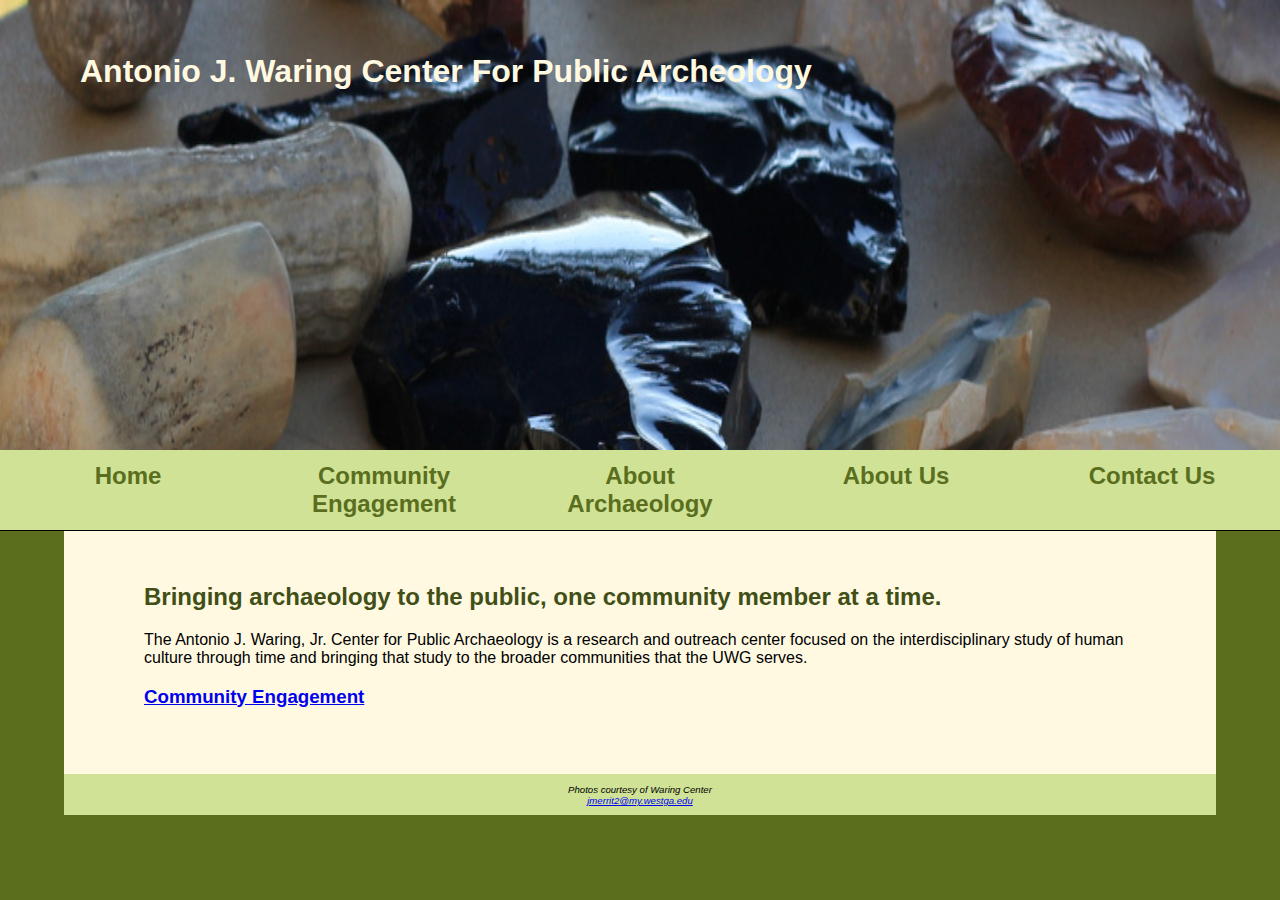
<file: index.html>
<!DOCTYPE html>
<head>
    <title>Antonio J. Waring Center For Public Archaeology</title>
    <link rel="stylesheet" href="waring.css">
    <meta name="viewport" content="width=device-width, initial-scale=1.0">
    <meta name="description content="The purpose of this website is to be a webpage for the Waring Center for Public Archaeology specifically focused on communicating opportunities for community engagement and outreach to educators and event organizers.">
</head>
<body>
    <header><h1><a href="index.html">Antonio J. Waring Center For Public Archeology</a></h1></header>
        <nav>
            <ul>
                <li><a href="index.html">Home</a></li>
                <li><a href="engagement.html">Community Engagement</a></li>
                <li><a href="about_archaeology.html">About Archaeology</a></li>
                <li><a href="about.html">About Us</a></li>
                <li><a href="contact.html">Contact Us</a></li>
            </ul>
        </nav>
    <div id="wrapper">
        <main>
            <h2>Bringing archaeology to the public, one community member at a time.</h2>
            <p>The Antonio J. Waring, Jr. Center for Public Archaeology is a research and outreach center focused on the interdisciplinary study of human culture through time and bringing that study to the broader communities that the UWG serves.</p>
            <h3><a href="engagement.html">Community Engagement</a></h3>
        </main>
        <footer>
            Photos courtesy of Waring Center<br>
            <a href="mailto:jmerrit2@my.westga.edu">jmerrit2@my.westga.edu</a>
        </footer>
    </div>
</body>

</html>
</file>
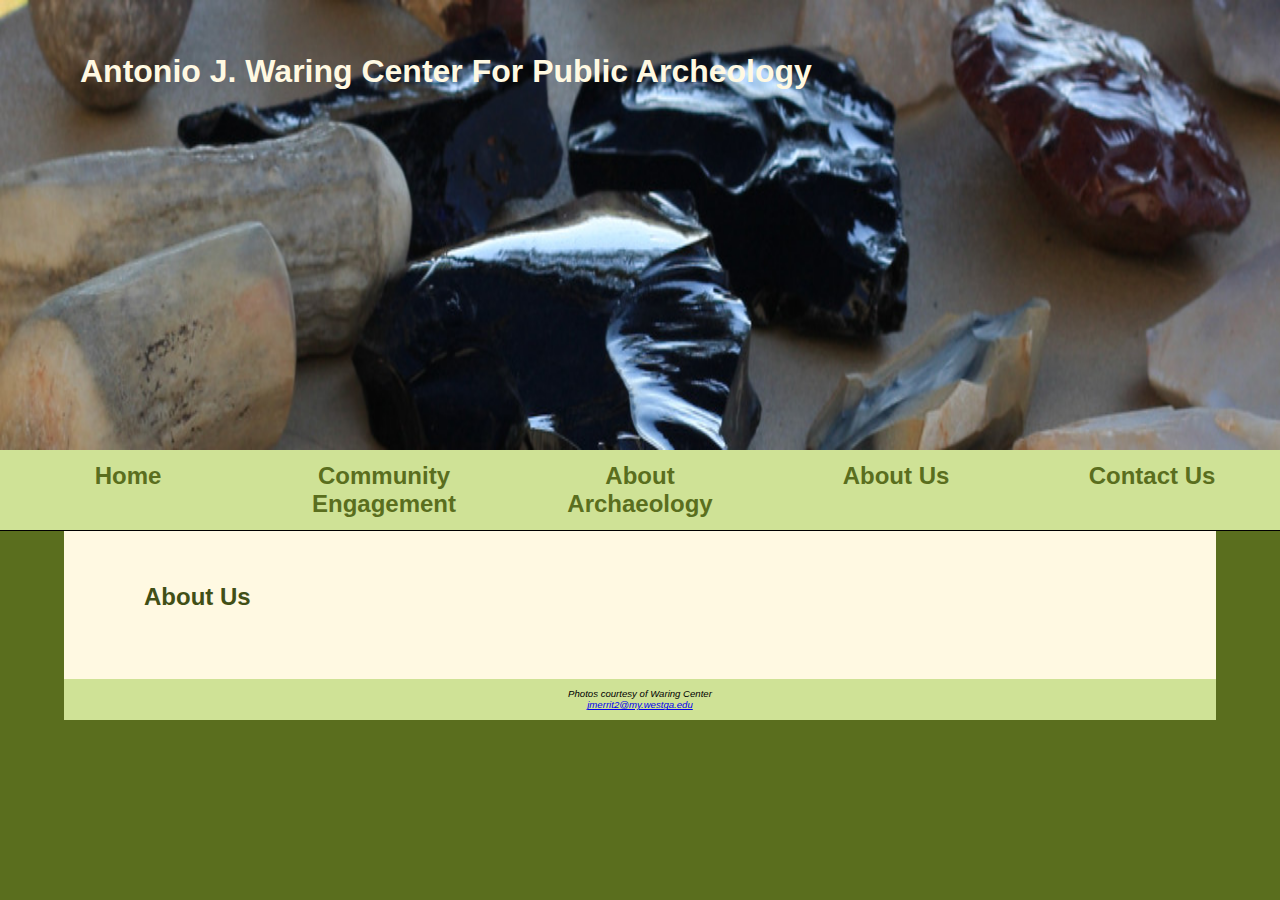
<file: about.html>
<!DOCTYPE html>
<head>
    <title>Antonio J. Waring Center For Public Archaeology</title>
    <link rel="stylesheet" href="waring.css">
    <meta name="viewport" content="width=device-width, initial-scale=1.0">
</head>
<body>
    <header><h1><a href="index.html">Antonio J. Waring Center For Public Archeology</a></h1></header>
    <nav>
        <ul>
            <li><a href="index.html">Home</a></li>
            <li><a href="engagement.html">Community Engagement</a></li>
            <li><a href="about_archaeology.html">About Archaeology</a></li>
            <li><a href="about.html">About Us</a></li>
            <li><a href="contact.html">Contact Us</a></li>
        </ul>
    </nav>
    <div id="wrapper">
        <main>
            <h2>About Us</h2>
        </main>
        <footer>
            Photos courtesy of Waring Center<br>
            <a href="mailto:jmerrit2@my.westga.edu">jmerrit2@my.westga.edu</a>
        </footer>
    </div>
</body>
</html>
</file>
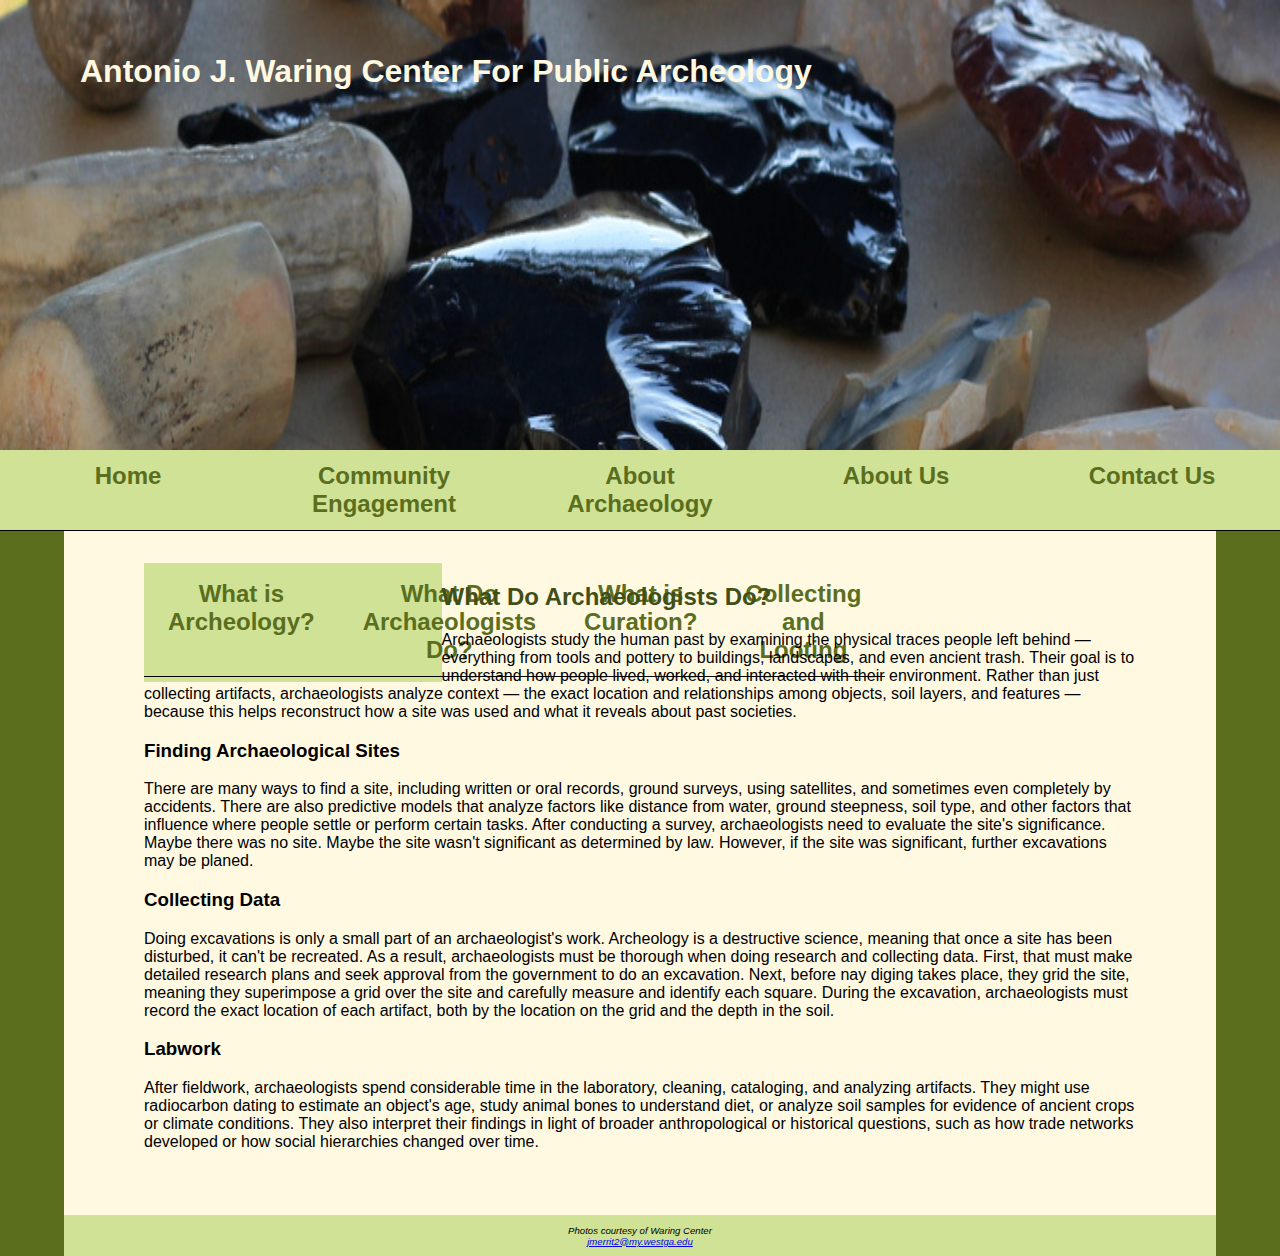
<file: about_archaeologists.html>
<!DOCTYPE html>
<head>
    <title>Antonio J. Waring Center For Public Archaeology</title>
    <link rel="stylesheet" href="waring.css">
    <meta name="viewport" content="width=device-width, initial-scale=1.0">
</head>
<body>
    <header><h1><a href="index.html">Antonio J. Waring Center For Public Archeology</a></h1></header>
    <nav>
        <ul>
            <li><a href="index.html">Home</a></li>
            <li><a href="engagement.html">Community Engagement</a></li>
            <li><a href="about_archaeology.html">About Archaeology</a></li>
            <li><a href="about.html">About Us</a></li>
            <li><a href="contact.html">Contact Us</a></li>
        </ul>
    </nav>
    <div id="wrapper">
        <main>
            <div class="sidenav">
                <nav>
                    <ul>
                        <li><a href="about_archaeology.html">What is Archeology?</a></li>
                        <li><a href="about_archaeologists.html">What Do Archaeologists Do?</a></li>
                        <li><a href="about_curation.html">What is Curation?</a></li>
                        <li><a href="about_looting.html">Collecting and Looting</a></li>
                    </ul>
                </nav>
            </div>
            <h2>What Do Archaeologists Do?</h2>
            <p>Archaeologists study the human past by examining the physical traces people left behind — everything from tools and pottery to buildings, landscapes, and even ancient trash. Their goal is to understand how people lived, worked, and interacted with their environment. Rather than just collecting artifacts, archaeologists analyze context — the exact location and relationships among objects, soil layers, and features — because this helps reconstruct how a site was used and what it reveals about past societies.</p>
            <h3>Finding Archaeological Sites</h3>
            <p>There are many ways to find a site, including written or oral records, ground surveys, using satellites, and sometimes even completely by accidents. There are also predictive models that analyze factors like distance from water, ground steepness, soil type, and other factors that influence where people settle or perform certain tasks. After conducting a survey, archaeologists need to evaluate the site's significance. Maybe there was no site. Maybe the site wasn't significant as determined by law. However, if the site was significant, further excavations may be planed.</p>
            <h3>Collecting Data</h3>
            <p>Doing excavations is only a small part of an archaeologist's work. Archeology is a destructive science, meaning that once a site has been disturbed, it can't be recreated. As a result, archaeologists must be thorough when doing research and collecting data. First, that must make detailed research plans and seek approval from the government to do an excavation. Next, before nay diging takes place, they grid the site, meaning they superimpose a grid over the site and carefully measure and identify each square. During the excavation, archaeologists must record the exact location of each artifact, both by the location on the grid and the depth in the soil.</p>
            <h3>Labwork</h3>
            <p>After fieldwork, archaeologists spend considerable time in the laboratory, cleaning, cataloging, and analyzing artifacts. They might use radiocarbon dating to estimate an object's age, study animal bones to understand diet, or analyze soil samples for evidence of ancient crops or climate conditions. They also interpret their findings in light of broader anthropological or historical questions, such as how trade networks developed or how social hierarchies changed over time.</p> 
        </main>
        <footer>
            Photos courtesy of Waring Center<br>
            <a href="mailto:jmerrit2@my.westga.edu">jmerrit2@my.westga.edu</a>
        </footer>
    </div>
</body>
</html>
</file>
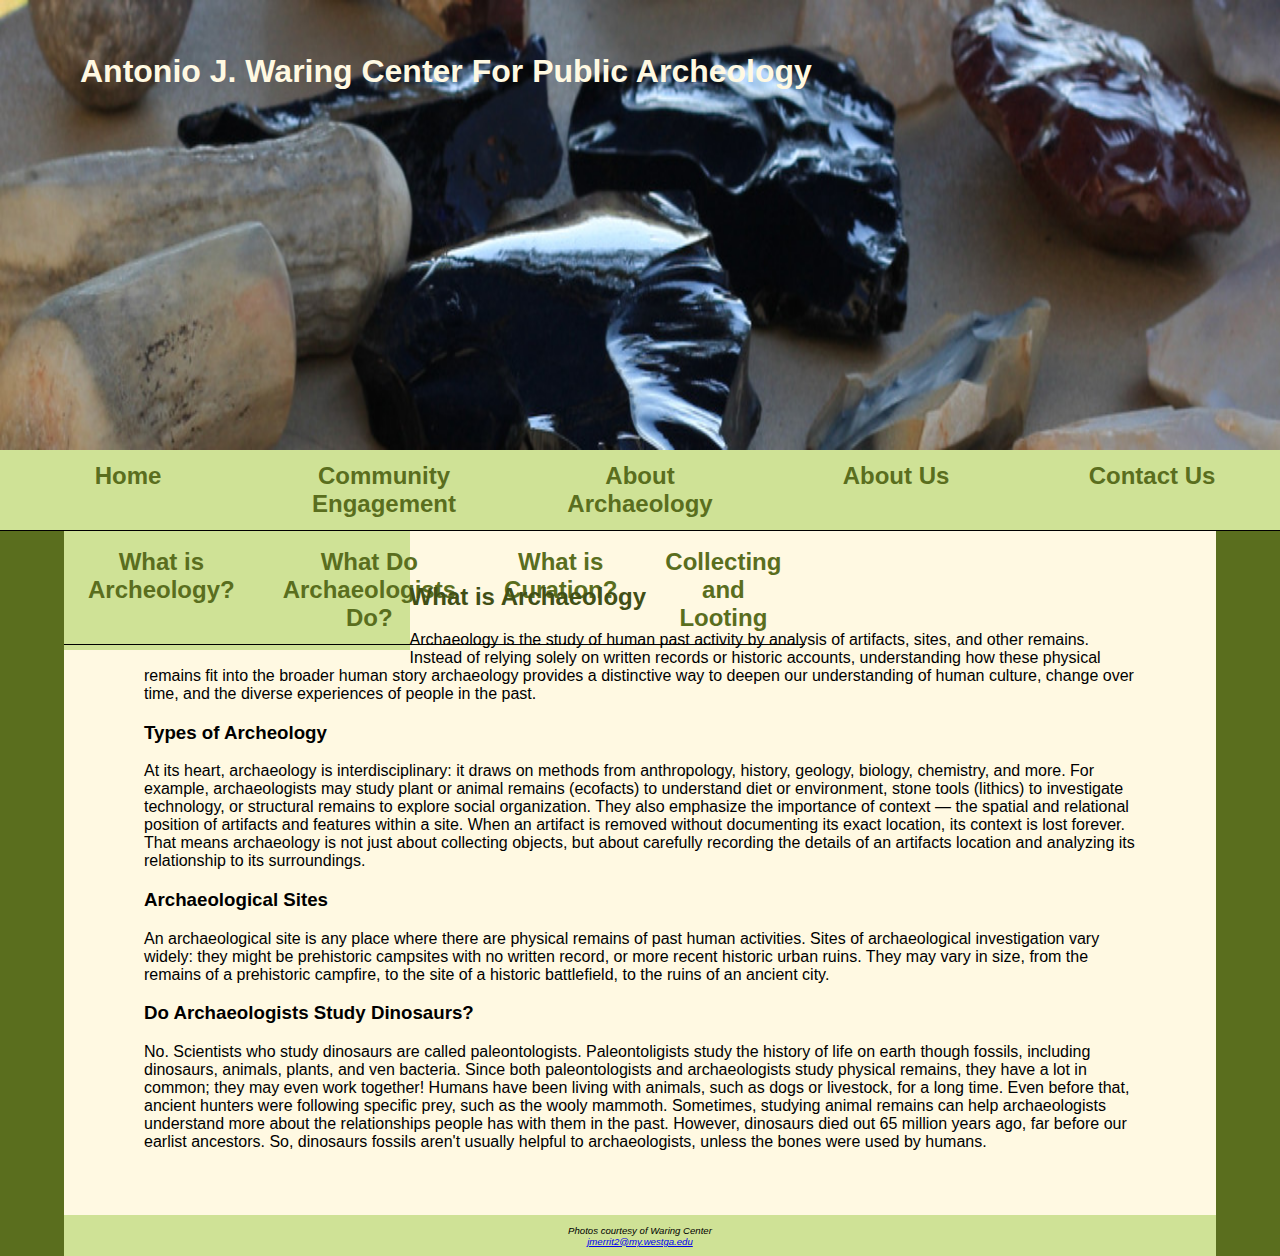
<file: about_archaeology.html>
<!DOCTYPE html>
<head>
    <title>Antonio J. Waring Center For Public Archaeology</title>
    <link rel="stylesheet" href="waring.css">
    <meta name="viewport" content="width=device-width, initial-scale=1.0">
</head>
<body>
    <header><h1><a href="index.html">Antonio J. Waring Center For Public Archeology</a></h1></header>
    <nav>
        <ul>
            <li><a href="index.html">Home</a></li>
            <li><a href="engagement.html">Community Engagement</a></li>
            <li><a href="about_archaeology.html">About Archaeology</a></li>
            <li><a href="about.html">About Us</a></li>
            <li><a href="contact.html">Contact Us</a></li>
        </ul>
    </nav>
    <div id="wrapper">
        <div class="sidenav">
            <nav>
                <ul>
                    <li><a href="about_archaeology.html">What is Archeology?</a></li>
                    <li><a href="about_archaeologists.html">What Do Archaeologists Do?</a></li>
                    <li><a href="about_curation.html">What is Curation?</a></li>
                    <li><a href="about_looting.html">Collecting and Looting</a></li>
                </ul>
            </nav>
        </div>
        <main>
            <h2>What is Archaeology</h2>
            <p>Archaeology is the study of human past activity by analysis of artifacts, sites, and other remains. Instead of relying solely on written records or historic accounts, understanding how these physical remains fit into the broader human story archaeology provides a distinctive way to deepen our understanding of human culture, change over time, and the diverse experiences of people in the past.</p>
            <h3>Types of Archeology</h3>
            <p>At its heart, archaeology is interdisciplinary: it draws on methods from anthropology, history, geology, biology, chemistry, and more. For example, archaeologists may study plant or animal remains (ecofacts) to understand diet or environment, stone tools (lithics) to investigate technology, or structural remains to explore social organization. They also emphasize the importance of context — the spatial and relational position of artifacts and features within a site. When an artifact is removed without documenting its exact location, its context is lost forever. That means archaeology is not just about collecting objects, but about carefully recording the details of an artifacts location and analyzing its relationship to its surroundings.</p>
            <h3>Archaeological Sites</h3>
            <p>An archaeological site is any place where there are physical remains of past human activities. Sites of archaeological investigation vary widely: they might be prehistoric campsites with no written record, or more recent historic urban ruins. They may vary in size, from the remains of a prehistoric campfire, to the site of a historic battlefield, to the ruins of an ancient city.</p>
            <h3>Do Archaeologists Study Dinosaurs?</h3>
            <p>No. Scientists who study dinosaurs are called paleontologists. Paleontoligists study the history of life on earth though fossils, including dinosaurs, animals, plants, and ven bacteria. Since both paleontologists and archaeologists study physical remains, they have a lot in common; they may even work together! Humans have been living with animals, such as dogs or livestock, for a long time. Even before that, ancient hunters were following specific prey, such as the wooly mammoth. Sometimes, studying animal remains can help archaeologists understand more about the relationships people has with them in the past. However, dinosaurs died out 65 million years ago, far before our earlist ancestors. So, dinosaurs fossils aren't usually helpful to archaeologists, unless the bones were used by humans.</p>
        </main>
        <footer>
            Photos courtesy of Waring Center<br>
            <a href="mailto:jmerrit2@my.westga.edu">jmerrit2@my.westga.edu</a>
        </footer>
    </div>
</body>
</html>
</file>
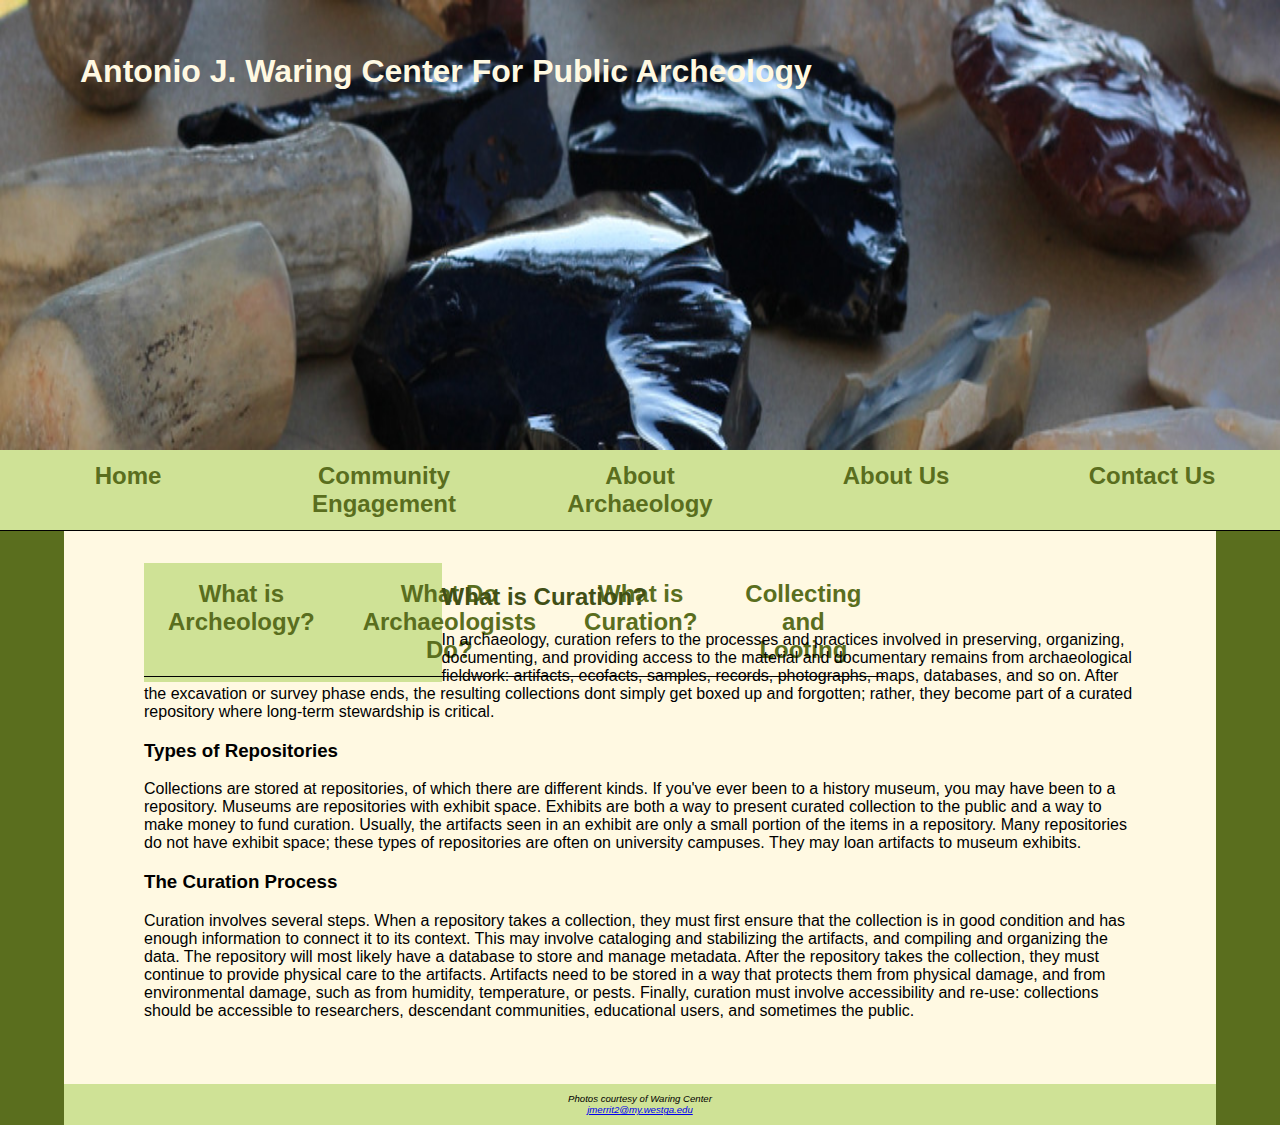
<file: about_curation.html>
<!DOCTYPE html>
<head>
    <title>Antonio J. Waring Center For Public Archaeology</title>
    <link rel="stylesheet" href="waring.css">
    <meta name="viewport" content="width=device-width, initial-scale=1.0">
</head>
<body>
    <header><h1><a href="index.html">Antonio J. Waring Center For Public Archeology</a></h1></header>
    <nav>
        <ul>
            <li><a href="index.html">Home</a></li>
            <li><a href="engagement.html">Community Engagement</a></li>
            <li><a href="about_archaeology.html">About Archaeology</a></li>
            <li><a href="about.html">About Us</a></li>
            <li><a href="contact.html">Contact Us</a></li>
        </ul>
    </nav>
    <div id="wrapper">
        <main>
            <div class="sidenav">
                <nav>
                    <ul>
                        <li><a href="about_archaeology.html">What is Archeology?</a></li>
                        <li><a href="about_archaeologists.html">What Do Archaeologists Do?</a></li>
                        <li><a href="about_curation.html">What is Curation?</a></li>
                        <li><a href="about_looting.html">Collecting and Looting</a></li>
                    </ul>
                </nav>
            </div>
            <h2>What is Curation?</h2>
            <p>In archaeology, curation refers to the processes and practices involved in preserving, organizing, documenting, and providing access to the material and documentary remains from archaeological fieldwork: artifacts, ecofacts, samples, records, photographs, maps, databases, and so on. After the excavation or survey phase ends, the resulting collections dont simply get boxed up and forgotten; rather, they become part of a curated repository where long-term stewardship is critical.</p>
            <h3>Types of Repositories</h3>
            <p>Collections are stored at repositories, of which there are different kinds. If you've ever been to a history museum, you may have been to a repository. Museums are repositories with exhibit space. Exhibits are both a way to present curated collection to the public and a way to make money to fund curation. Usually, the artifacts seen in an exhibit are only a small portion of the items in a repository. Many repositories do not have exhibit space; these types of repositories are often on university campuses. They may loan artifacts to museum exhibits.</p>
            <h3>The Curation Process</h3>
            <p>Curation involves several steps. When a repository takes a collection, they must first ensure that the collection is in good condition and has enough information to connect it to its context. This may involve cataloging and stabilizing the artifacts, and compiling and organizing the data. The repository will most likely have a database to store and manage metadata. After the repository takes the collection, they must continue to provide physical care to the artifacts. Artifacts need to be stored in a way that protects them from physical damage, and from environmental damage, such as from humidity, temperature, or pests. Finally, curation must involve accessibility and re-use: collections should be accessible to researchers, descendant communities, educational users, and sometimes the public.</p>
        </main>
        <footer>
            Photos courtesy of Waring Center<br>
            <a href="mailto:jmerrit2@my.westga.edu">jmerrit2@my.westga.edu</a>
        </footer>
    </div>
</body>
</html>
</file>
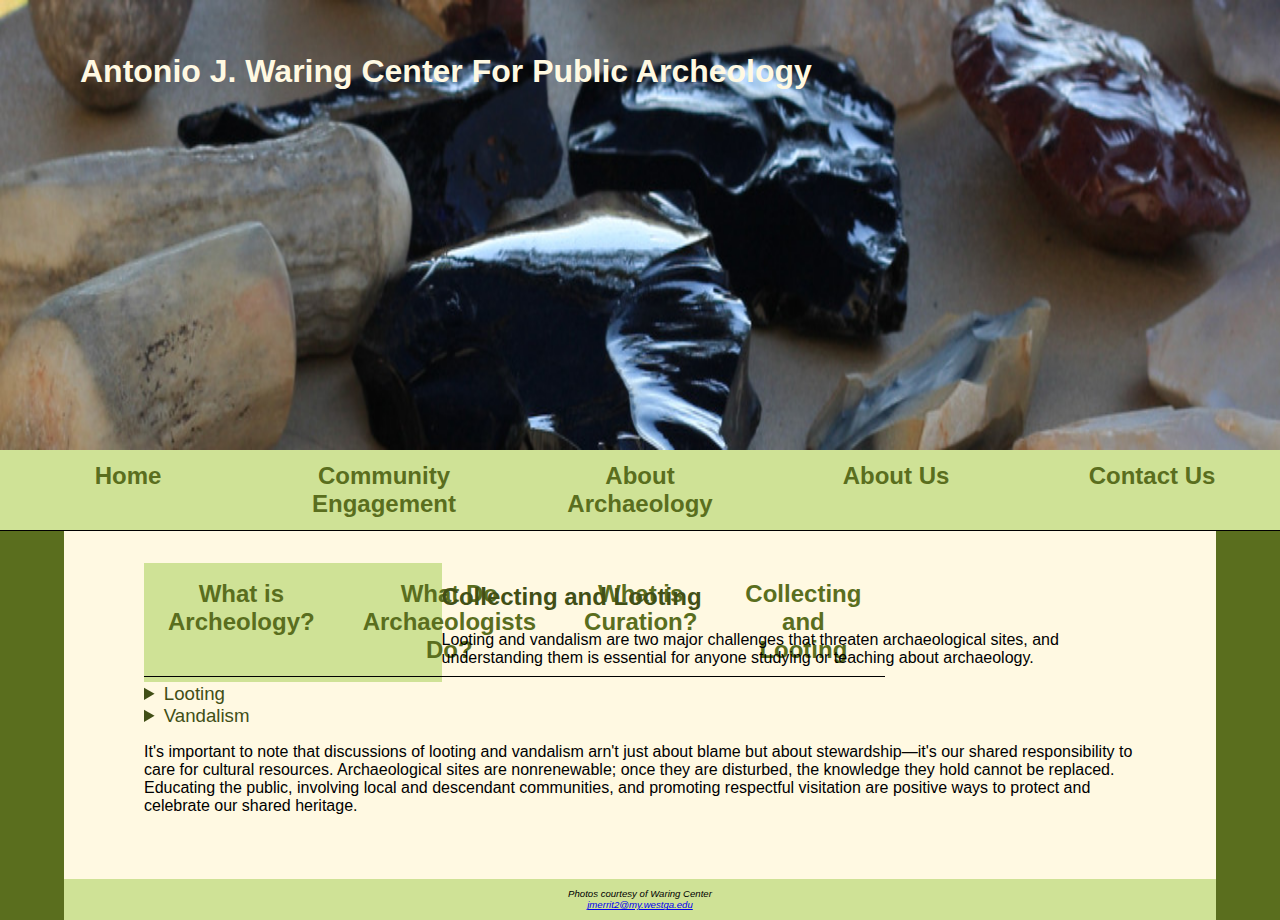
<file: about_looting.html>
<!DOCTYPE html>
<head>
    <title>Antonio J. Waring Center For Public Archaeology</title>
    <link rel="stylesheet" href="waring.css">
    <meta name="viewport" content="width=device-width, initial-scale=1.0">
</head>
<body>
    <header><h1><a href="index.html">Antonio J. Waring Center For Public Archeology</a></h1></header>
    <nav>
        <ul>
            <li><a href="index.html">Home</a></li>
            <li><a href="engagement.html">Community Engagement</a></li>
            <li><a href="about_archaeology.html">About Archaeology</a></li>
            <li><a href="about.html">About Us</a></li>
            <li><a href="contact.html">Contact Us</a></li>
        </ul>
    </nav>
    <div id="wrapper">
        <main>
            <div class="sidenav">
                <nav>
                    <ul>
                        <li><a href="about_archaeology.html">What is Archeology?</a></li>
                        <li><a href="about_archaeologists.html">What Do Archaeologists Do?</a></li>
                        <li><a href="about_curation.html">What is Curation?</a></li>
                        <li><a href="about_looting.html">Collecting and Looting</a></li>
                    </ul>
                </nav>
            </div>
            <h2>Collecting and Looting</h2>
            <p>Looting and vandalism are two major challenges that threaten archaeological sites, and understanding them is essential for anyone studying or teaching about archaeology.</p>
            <details>
                <summary>Looting</summary>
                <p>Looting refers to the unauthorized removal of artifacts or materials from an archaeological site. People may loot for profit, personal curiosity, or even out of a desire to collect pieces of the past. However, when objects are taken without proper documentation, their context—the exact location and relationship to other finds—is destroyed. This context is what gives artifacts their scientific and historical meaning. Without it, archaeologists lose critical information about how people lived, what they believed, and how societies changed over time</p>
            </details>
            <details>
                <summary>Vandalism</summary>
                <p>Vandalism involves the intentional defacement or destruction of archaeological features, objects, or landscapes. This might include graffiti, digging, breaking structures, or other acts that physically damage the site. Sometimes vandalism is deliberate, while other times it results from a lack of awareness—for example, visitors walking over fragile areas or handling artifacts without realizing the impact.</p>
            </details>
            <p>It's important to note that discussions of looting and vandalism arn't just about blame but about stewardship—it's our shared responsibility to care for cultural resources. Archaeological sites are nonrenewable; once they are disturbed, the knowledge they hold cannot be replaced. Educating the public, involving local and descendant communities, and promoting respectful visitation are positive ways to protect and celebrate our shared heritage.</p>
        </main>
        <footer>
            Photos courtesy of Waring Center<br>
            <a href="mailto:jmerrit2@my.westga.edu">jmerrit2@my.westga.edu</a>
        </footer>
    </div>
</body>
</html>
</file>
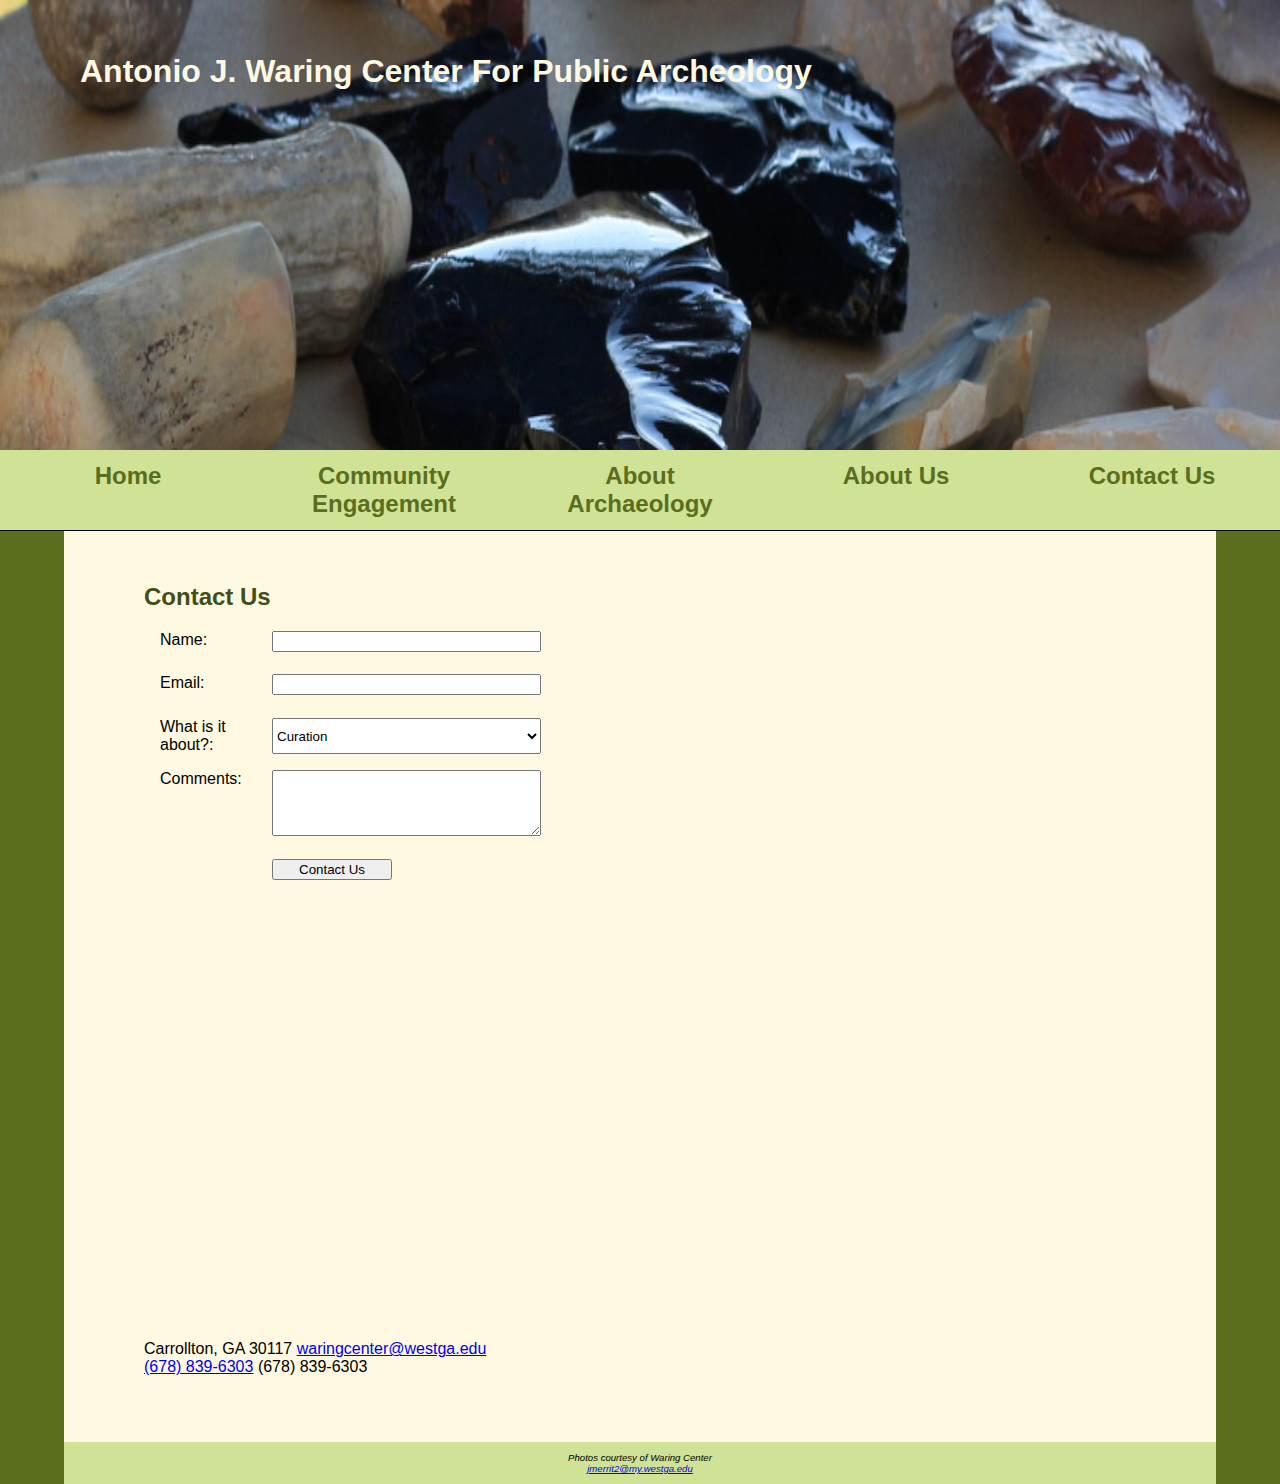
<file: contact.html>
<!DOCTYPE html>
<head>
    <title>Antonio J. Waring Center For Public Archaeology</title>
    <link rel="stylesheet" href="waring.css">
    <meta name="viewport" content="width=device-width, initial-scale=1.0">
    <meta name="description content="The purpose of this website is to be a webpage for the Waring Center for Public Archaeology specifically focused on communicating opportunities for community engagement and outreach to educators and event organizers.">
</head>
<body>
    <header><h1><a href="index.html">Antonio J. Waring Center For Public Archeology</a></h1></header>
    <nav>
        <ul>
            <li><a href="index.html">Home</a></li>
            <li><a href="engagement.html">Community Engagement</a></li>
            <li><a href="about_archaeology.html">About Archaeology</a></li>
            <li><a href="about.html">About Us</a></li>
            <li><a href="contact.html">Contact Us</a></li>
        </ul>
    </nav>
    <div id="wrapper">
        <main>
            <h2>Contact Us</h2>
            <form method="post" action="https://webdevbasics.net/scripts/demo.php">
                <label for="myName">Name:</label>
                <input type="text" name="myName" required>
                <label for="myEmail">Email:</label>
                <input type="email" name="myEmail" required>
                <label for="selectAbout">What is it about?:</label>
                <select name="selectAbout" size="1" required>
                    <option value="Curation">Curation</option>
                    <option value="Community Engagement">Community Engagement</option>
                    <option value="Exhibit Developement">Exhibit Developement</option>
                    <option value="Research">Research</option>
                </select>
                <label for="myComments">Comments:</label>
                <textarea name="myComments" rows="4" cols="20" required></textarea>
                <input type="submit" value="Contact Us" id="mySubmit">
            </form>
            <iframe src="https://www.google.com/maps/embed?pb=!1m18!1m12!1m3!1d3324.218441803481!2d-85.10811509999999!3d33.57367719999999!2m3!1f0!2f0!3f0!3m2!1i1024!2i768!4f13.1!3m3!1m2!1s0x888b25870e115d17%3A0x54229758494ebc09!2sAntonio%20J.%20Waring%20Archeological%20Lab!5e0!3m2!1sen!2sus!4v1761705439260!5m2!1sen!2sus" width="600" height="450" style="border:0;" allowfullscreen="" loading="lazy" referrerpolicy="no-referrer-when-downgrade" class="map"></iframe>
            <div>
                Carrollton, GA 30117
                <a href="mailto:waringcenter@westga.edu">waringcenter@westga.edu</a>
                <br><a id="mobile" href="tel:678-839-6303">(678) 839-6303</a>
                <span id="desktop">(678) 839-6303</span>
                <br><br>
            </div>
        </main>
        <footer>
            Photos courtesy of Waring Center<br>
            <a href="mailto:jmerrit2@my.westga.edu">jmerrit2@my.westga.edu</a>
        </footer>
    </div>
</body>

</html>
</file>
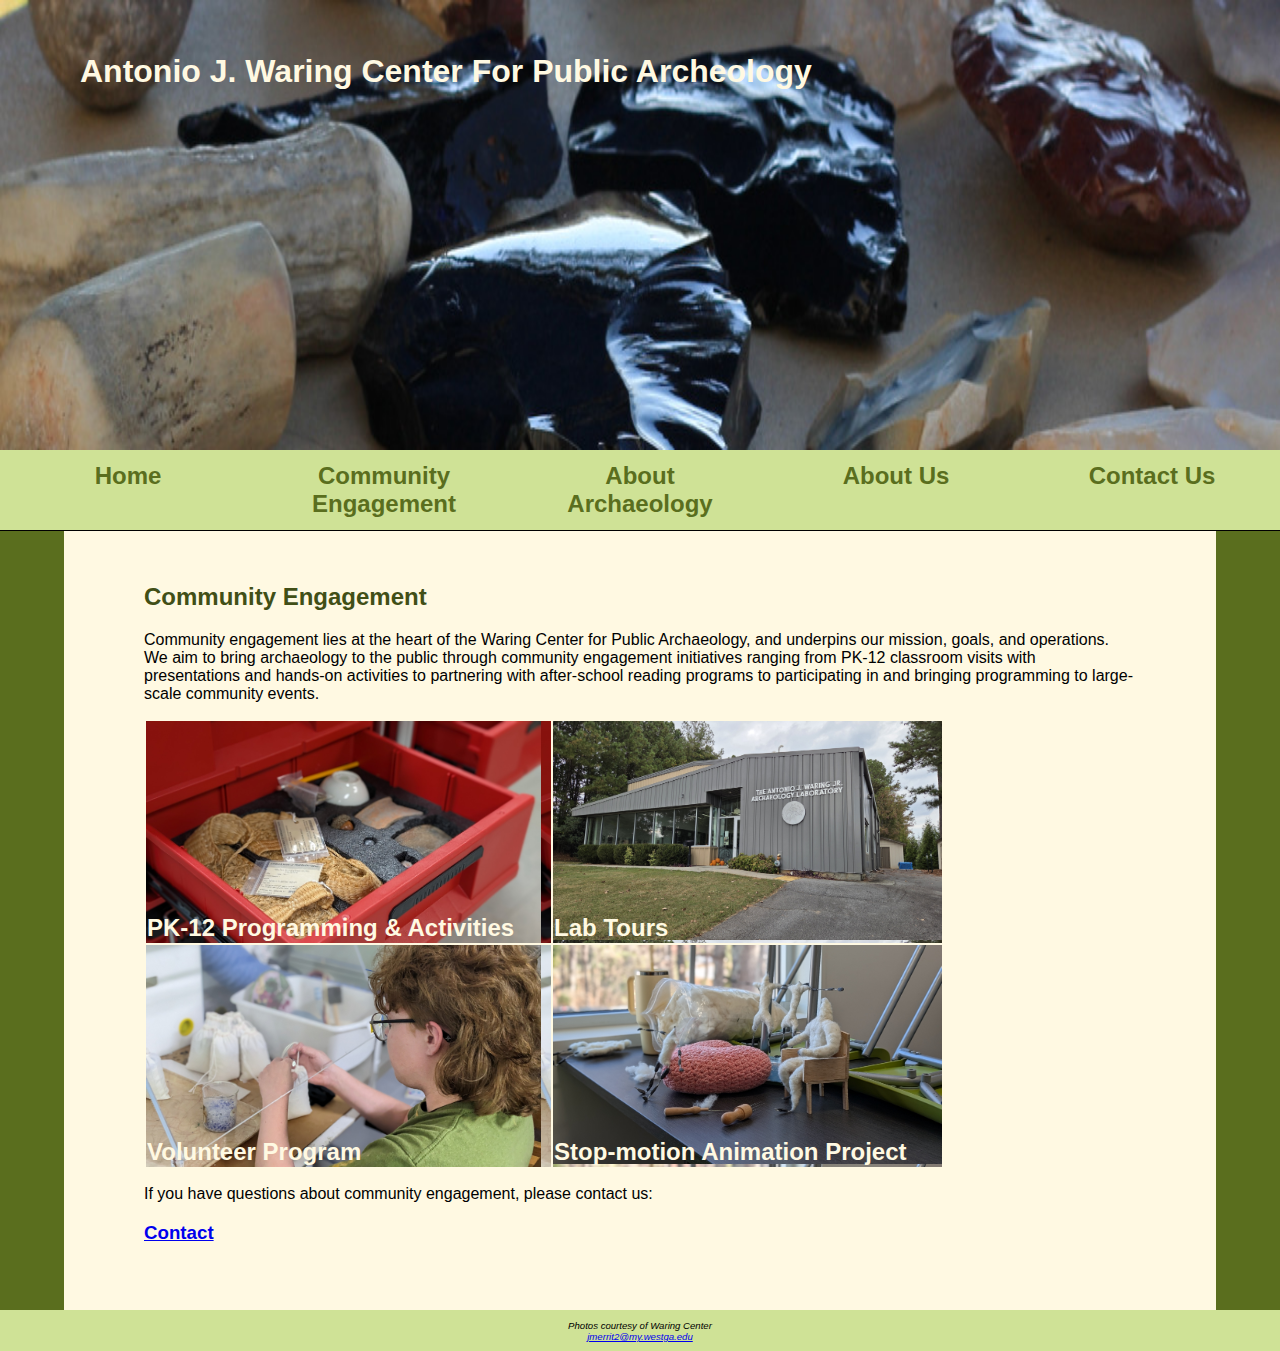
<file: engagement.html>
<!DOCTYPE html>
<head>
    <title>Antonio J. Waring Center For Public Archaeology</title>
    <link rel="stylesheet" href="waring.css">
    <meta name="viewport" content="width=device-width, initial-scale=1.0">
    <meta name="description content="The purpose of this website is to be a webpage for the Waring Center for Public Archaeology specifically focused on communicating opportunities for community engagement and outreach to educators and event organizers.">
</head>
<body>
     <header><h1><a href="index.html">Antonio J. Waring Center For Public Archeology</a></h1></header>
        <nav>
            <ul>
                <li><a href="index.html">Home</a></li>
                <li><a href="engagement.html">Community Engagement</a></li>
                <li><a href="about_archaeology.html">About Archaeology</a></li>
                <li><a href="about.html">About Us</a></li>
                <li><a href="contact.html">Contact Us</a></li>
            </ul>
        </nav>
    <div id="wrapper">
        <main>
            <h2>Community Engagement</h2>
            <p>Community engagement lies at the heart of the Waring Center for Public Archaeology, and underpins our mission, goals, and operations. We aim to bring archaeology to the public through community engagement initiatives ranging from PK-12 classroom visits with presentations and hands-on activities to partnering with after-school reading programs to participating in and bringing programming to large-scale community events.</p>
            <table>
                <tr>
                    <th id="pk12"><a href="engagement_pk12.html">PK-12 Programming & Activities</a></th>
                    <th id="tours"><a href="engagement_tours.html">Lab Tours</a></th>
                </tr>
                <tr>
                    <th id="volunteer"><a href="engagement_volunteer.html">Volunteer Program</a></th>
                    <th id="animation"><a href="engagement_claymation.html">Stop-motion Animation Project</a></th>
                </tr>
            </table>
            <p>If you have questions about community engagement, please contact us:</p>
            <h3><a href="contact.html">Contact</a></h3>
        </main>
    </div>
    <footer>
        Photos courtesy of Waring Center<br>
        <a href="mailto:jmerrit2@my.westga.edu">jmerrit2@my.westga.edu</a>
    </footer>
</body>

</html>
</file>
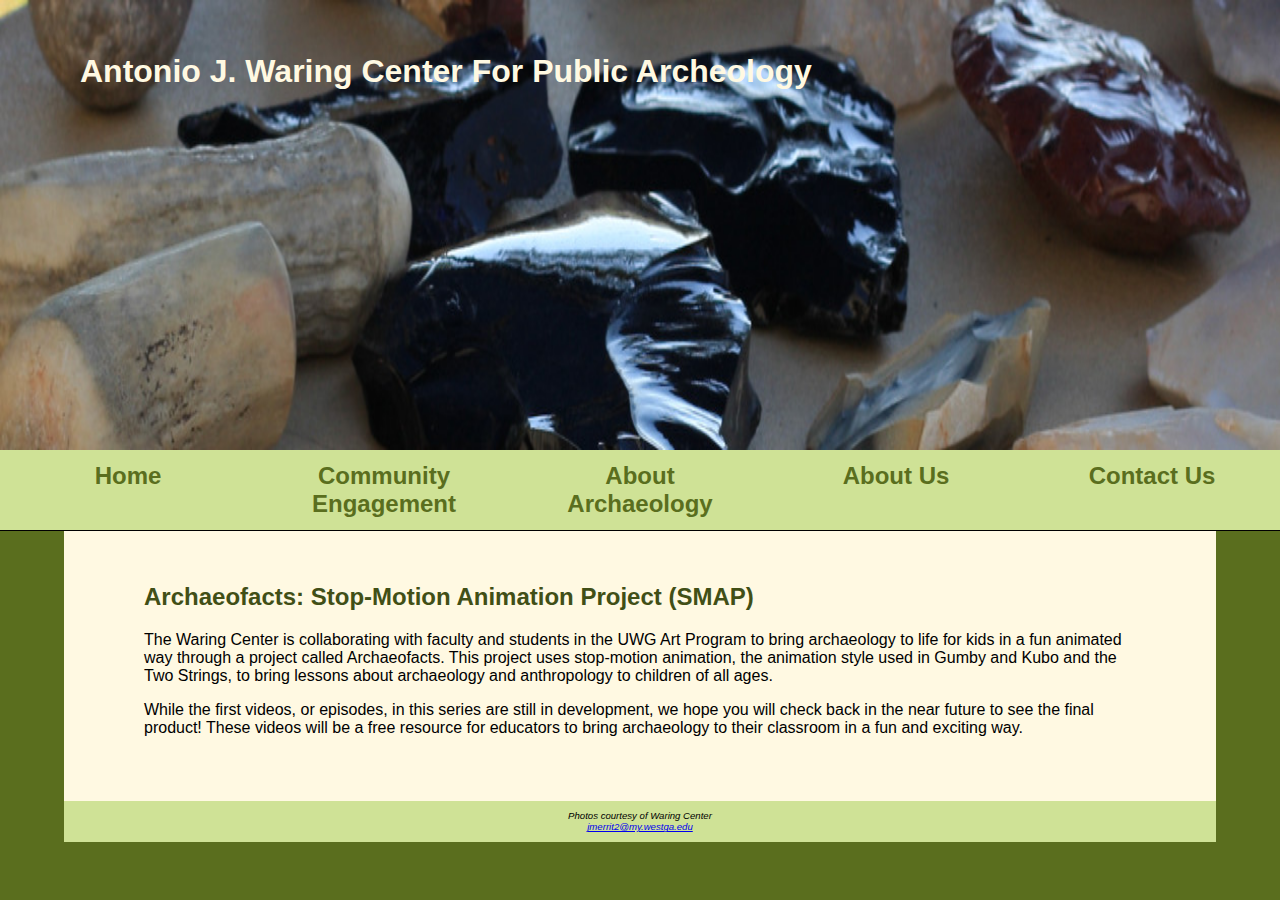
<file: engagement_claymation.html>
<!DOCTYPE html>
<head>
    <title>Antonio J. Waring Center For Public Archaeology</title>
    <link rel="stylesheet" href="waring.css">
    <meta name="viewport" content="width=device-width, initial-scale=1.0">
</head>
<body>
    <header><h1><a href="index.html">Antonio J. Waring Center For Public Archeology</a></h1></header>
    <nav>
        <ul>
            <li><a href="index.html">Home</a></li>
            <li><a href="engagement.html">Community Engagement</a></li>
            <li><a href="about_archaeology.html">About Archaeology</a></li>
            <li><a href="about.html">About Us</a></li>
            <li><a href="contact.html">Contact Us</a></li>
        </ul>
    </nav>
    <div id="wrapper">
        <main>
            <h2>Archaeofacts: Stop-Motion Animation Project (SMAP)</h2>
            <p>The Waring Center is collaborating with faculty and students in the UWG Art Program to bring archaeology to life for kids in a fun animated way through a project called Archaeofacts. This project uses stop-motion animation, the animation style used in Gumby and Kubo and the Two Strings, to bring lessons about archaeology and anthropology to children of all ages.</p>
            <p>While the first videos, or episodes, in this series are still in development, we hope you will check back in the near future to see the final product! These videos will be a free resource for educators to bring archaeology to their classroom in a fun and exciting way.</p>
        </main>
        <footer>
            Photos courtesy of Waring Center<br>
            <a href="mailto:jmerrit2@my.westga.edu">jmerrit2@my.westga.edu</a>
        </footer>
    </div>
</body>
</html>
</file>
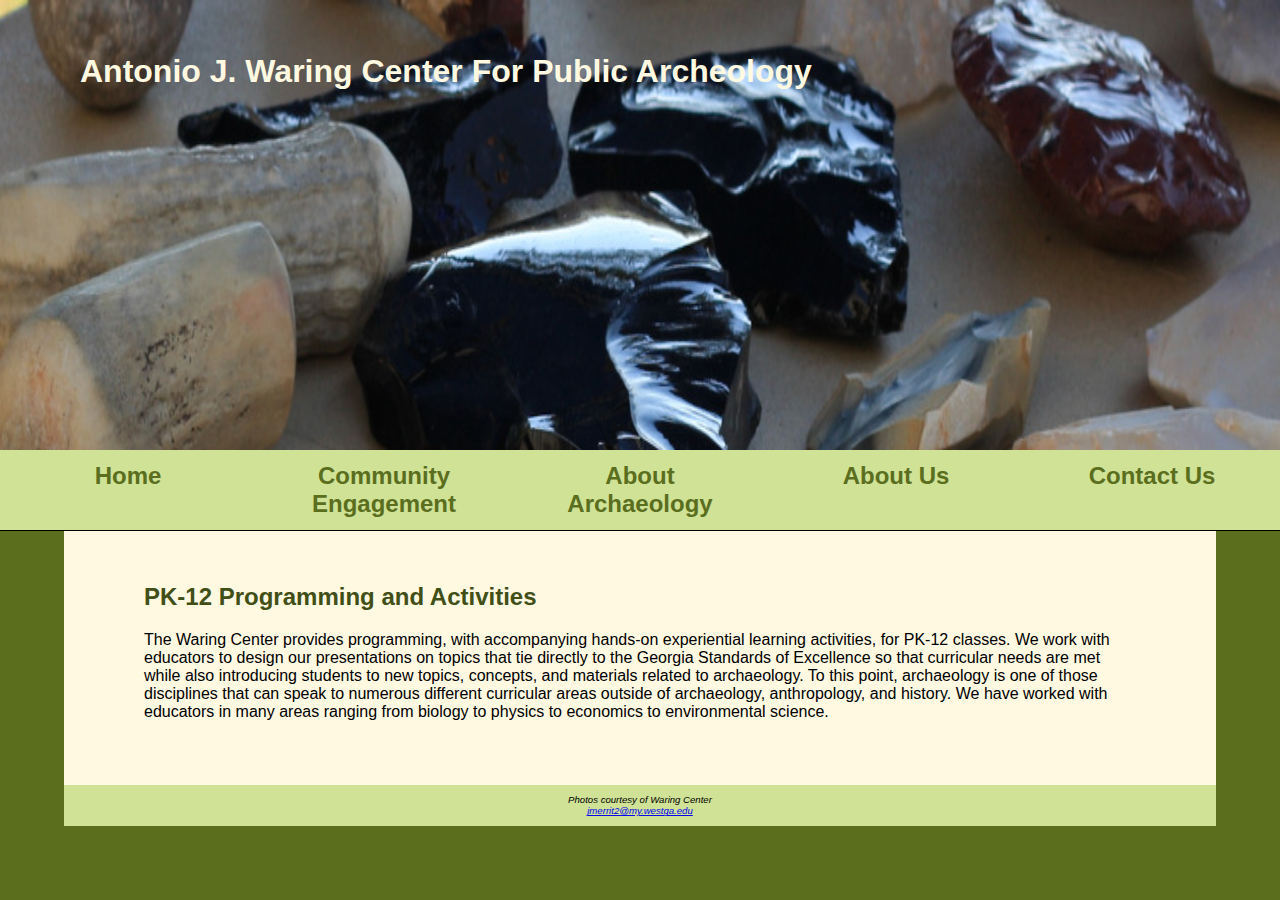
<file: engagement_pk12.html>
<!DOCTYPE html>
<head>
    <title>Antonio J. Waring Center For Public Archaeology</title>
    <link rel="stylesheet" href="waring.css">
    <meta name="viewport" content="width=device-width, initial-scale=1.0">
</head>
<body>
    <header><h1><a href="index.html">Antonio J. Waring Center For Public Archeology</a></h1></header>
    <nav>
        <ul>
            <li><a href="index.html">Home</a></li>
            <li><a href="engagement.html">Community Engagement</a></li>
            <li><a href="about_archaeology.html">About Archaeology</a></li>
            <li><a href="about.html">About Us</a></li>
            <li><a href="contact.html">Contact Us</a></li>
        </ul>
    </nav>
    <div id="wrapper">
        <main>
            <h2>PK-12 Programming and Activities</h2>
            <p>The Waring Center provides programming, with accompanying hands-on experiential learning activities, for PK-12 classes. We work with educators to design our presentations on topics that tie directly to the Georgia Standards of Excellence so that curricular needs are met while also introducing students to new topics, concepts, and materials related to archaeology. To this point, archaeology is one of those disciplines that can speak to numerous different curricular areas outside of archaeology, anthropology, and history. We have worked with educators in many areas ranging from biology to physics to economics to environmental science.</p>
        </main>
        <footer>
            Photos courtesy of Waring Center<br>
            <a href="mailto:jmerrit2@my.westga.edu">jmerrit2@my.westga.edu</a>
        </footer>
    </div>
</body>
</html>
</file>
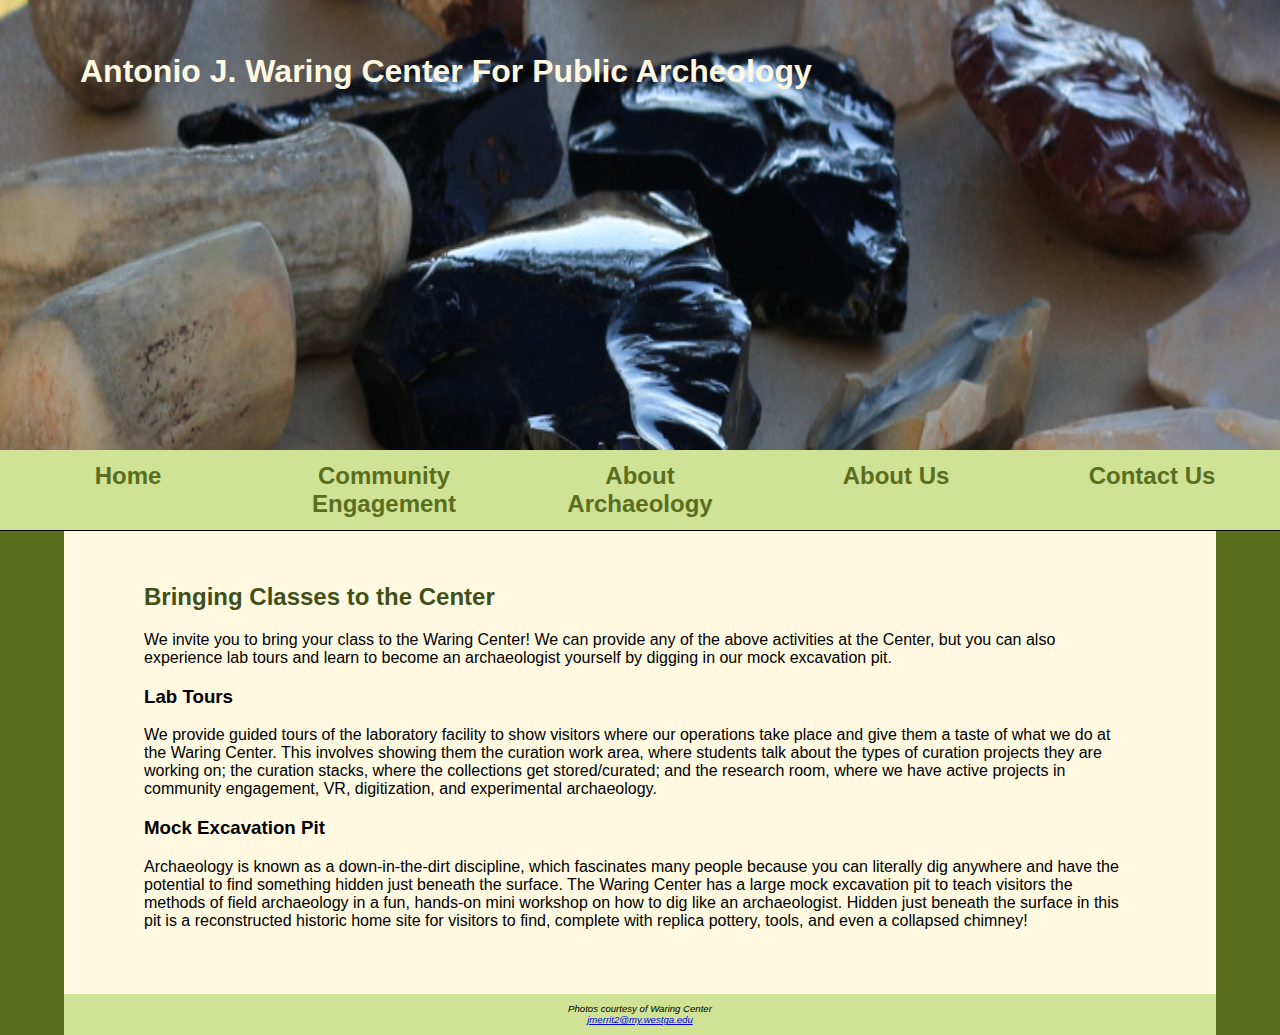
<file: engagement_tours.html>
<!DOCTYPE html>
<head>
    <title>Antonio J. Waring Center For Public Archaeology</title>
    <link rel="stylesheet" href="waring.css">
    <meta name="viewport" content="width=device-width, initial-scale=1.0">
    <meta name="description content="The purpose of this website is to be a webpage for the Waring Center for Public Archaeology specifically focused on communicating opportunities for community engagement and outreach to educators and event organizers.">
</head>
<body>
    <header><h1><a href="index.html">Antonio J. Waring Center For Public Archeology</a></h1></header>
    <nav>
        <ul>
            <li><a href="index.html">Home</a></li>
            <li><a href="engagement.html">Community Engagement</a></li>
            <li><a href="about_archaeology.html">About Archaeology</a></li>
            <li><a href="about.html">About Us</a></li>
            <li><a href="contact.html">Contact Us</a></li>
        </ul>
    </nav>
    <div id="wrapper">
        <main>
            <h2>Bringing Classes to the Center</h2>
            <p>We invite you to bring your class to the Waring Center! We can provide any of the above activities at the Center, but you can also experience lab tours and learn to become an archaeologist yourself by digging in our mock excavation pit.</p>
            <h3>Lab Tours</h3>
            <p>We provide guided tours of the laboratory facility to show visitors where our operations take place and give them a taste of what we do at the Waring Center. This involves showing them the curation work area, where students talk about the types of curation projects they are working on; the curation stacks, where the collections get stored/curated; and the research room, where we have active projects in community engagement, VR, digitization, and experimental archaeology.</p>
            <h3>Mock Excavation Pit</h3>
            <p>Archaeology is known as a down-in-the-dirt discipline, which fascinates many people because you can literally dig anywhere and have the potential to find something hidden just beneath the surface. The Waring Center has a large mock excavation pit to teach visitors the methods of field archaeology in a fun, hands-on mini workshop on how to dig like an archaeologist. Hidden just beneath the surface in this pit is a reconstructed historic home site for visitors to find, complete with replica pottery, tools, and even a collapsed chimney!</p>
        </main>
        <footer>
            Photos courtesy of Waring Center<br>
            <a href="mailto:jmerrit2@my.westga.edu">jmerrit2@my.westga.edu</a>
        </footer>
    </div>
</body>

</html>
</file>
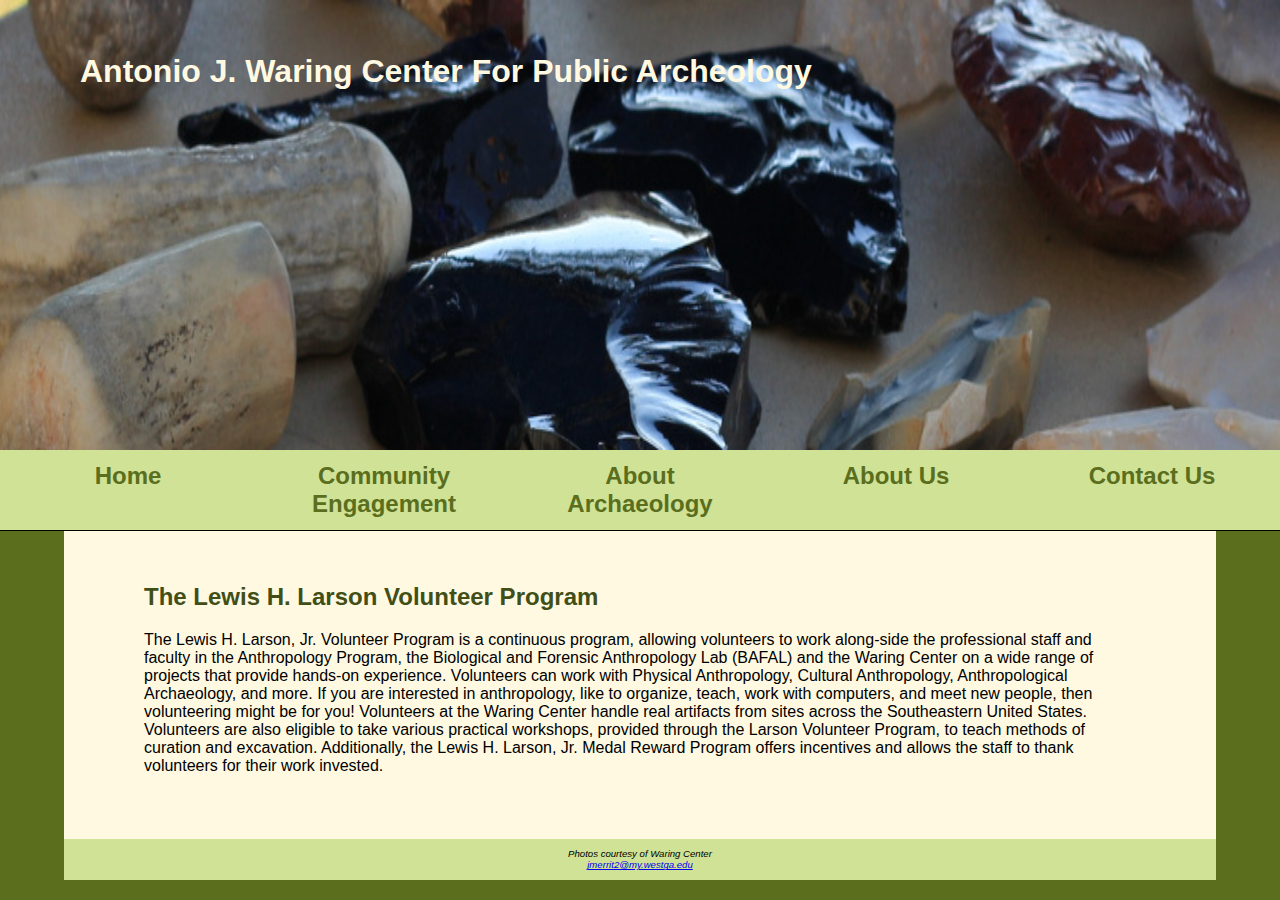
<file: engagement_volunteer.html>
<!DOCTYPE html>
<head>
    <title>Antonio J. Waring Center For Public Archaeology</title>
    <link rel="stylesheet" href="waring.css">
    <meta name="viewport" content="width=device-width, initial-scale=1.0">
</head>
<body>
    <header><h1><a href="index.html">Antonio J. Waring Center For Public Archeology</a></h1></header>
    <nav>
        <ul>
            <li><a href="index.html">Home</a></li>
            <li><a href="engagement.html">Community Engagement</a></li>
            <li><a href="about_archaeology.html">About Archaeology</a></li>
            <li><a href="about.html">About Us</a></li>
            <li><a href="contact.html">Contact Us</a></li>
        </ul>
    </nav>
    <div id="wrapper">
        <main>
            <h2>The Lewis H. Larson Volunteer Program</h2>
            <p>The Lewis H. Larson, Jr. Volunteer Program is a continuous program, allowing volunteers to work along-side the professional staff and faculty in the Anthropology Program, the Biological and Forensic Anthropology Lab (BAFAL) and the Waring Center on a wide range of projects that provide hands-on experience. Volunteers can work with Physical Anthropology, Cultural Anthropology, Anthropological Archaeology, and more. If you are interested in anthropology, like to organize, teach, work with computers, and meet new people, then volunteering might be for you! Volunteers at the Waring Center handle real artifacts from sites across the Southeastern United States. Volunteers are also eligible to take various practical workshops, provided through the Larson Volunteer Program, to teach methods of curation and excavation. Additionally, the Lewis H. Larson, Jr. Medal Reward Program offers incentives and allows the staff to thank volunteers for their work invested.</p>
        </main>
        <footer>
            Photos courtesy of Waring Center<br>
            <a href="mailto:jmerrit2@my.westga.edu">jmerrit2@my.westga.edu</a>
        </footer>
    </div>
</body>
</html>
</file>
<file: waring.css>
* {box-sizing: border-box;}
body {background-color: #5a6e1e; font-family: Arial, Helvetica, sans-serif; margin: 0em; padding: 0;}
/* */
#home {background-image: url(labtour1.JPG); background-size: 100% 100%; background-repeat: no-repeat; height: 375px;}
/* Style selectors for main navigation */
nav {background-color:#cfe296; text-align: center; vertical-align: middle; font-size: 1em; font-weight: bold;}
nav a {text-decoration: none;}
nav a:link {color: #5a6e1e;}
nav a:visited {color: #414f16;}
nav a:hover { color:#fff9e2;}
nav ul{padding: 0px; list-style-type: none; flex-direction: column; margin: 0; font-size: 1.5em;}
nav li{padding-top: 0.5em; padding-bottom: 0.5em; padding-left: 1em; padding-right: 1em; width: 100%; border-bottom: 1px solid;}
main {background-color: #fff9e2; padding: 2em;}
header {color: #fff9e2; background-image: url(headerlithics.jpg); background-size: 100% 100%; background-repeat: no-repeat; height: 240px; padding-left: 5em; padding-top: 2em;}
header a {text-decoration: none; color:#fff9e2;}
h2 {color:#414f16}
summary {color: #414f16; font-size: 14pt;}
table {width: 384px; height: 216px}
th {text-align: left; vertical-align: bottom; font-size: 1em;}
th a{text-decoration: none;}
th a:link{color:#fff9e2}
th a:visited {color: #cfe296;}
th a:hover {color:#5a6e1e}
form {display: flex; flex-direction: column; padding-left: 1em; width: 80%;}
input, textarea {margin-bottom: .5em;}
footer {background-color: #cfe296; font-size: .60em; font-style: italic; text-align: center; padding: 1em;}
#wrapper {width: 90%; margin-right: auto; margin-left: auto; padding: 0;}
/* Images for the engagement page */
#pk12 {background-image: url(pk12.jpg); background-size:contain;}
#tours {background-image: url(labtour1.JPG); background-size:contain;}
#volunteer {background-image: url(volunteer.jpg); background-size:contain;}
#animation {background-image: url(claymation.jpg); background-size:contain;}
.engagement_img {width: 90%; height: 90%;}
/* Style selectors for side tab navigation */
.sidenav {text-align: center; font-weight: bold; font-size: 1em; padding-top: 5px; padding-bottom: 5px; float: left; width: 30%; height: 100%; background-color:#cfe296}
.sidenav button{font-size: 1em; border-bottom: 0; display: block; color: #5a6e1e;; background-color: inherit; text-align: left; padding: 0.5em 1em; width: 100%;}
.sidenav button:hover{color: #414f16;}
.sidenav button.active{background-color: #fff9e2; color:#414f16}
.tabContent {float: left; width: 90%; height: 100%; padding: 0em 0.7em;}
.tabContainer {display: flex;}
/* Style selector for map on contact page */
#map {display: flex; flex-direction: column; width: 80%; height: 300px; border-width: 0.3em solid #414f16;}

@media (min-width: 600px){
    main {padding: 2em 5em 3em;}
    #home {height: 60vh;}
    header {height: 50vh;}
    table {width: 480px; height: 270px}
    nav ul{display: flex; flex-flow: nowrap; justify-content: space-around; flex-direction: row;}
    nav li{padding-top: 0.5em; padding-bottom: 0.5em; padding-left: 1em; padding-right: 1em; width: 100%; border-bottom: 1px solid;}
    form {display: grid; grid-template-columns: 6em 1fr; gap: 1em; width: 40%; float: left;}
    input[type="submit"] {grid-column: 2/3; width: 9em;}
    .engagement_img {height: 70vh;}
    #map {height: 50vh; margin-left: 50%; width: 50%;}
}

@media (min-width: 1024px){
    table {width: 800px; height: 450px}
    th {font-size: 1.5em;}
}
</file>
